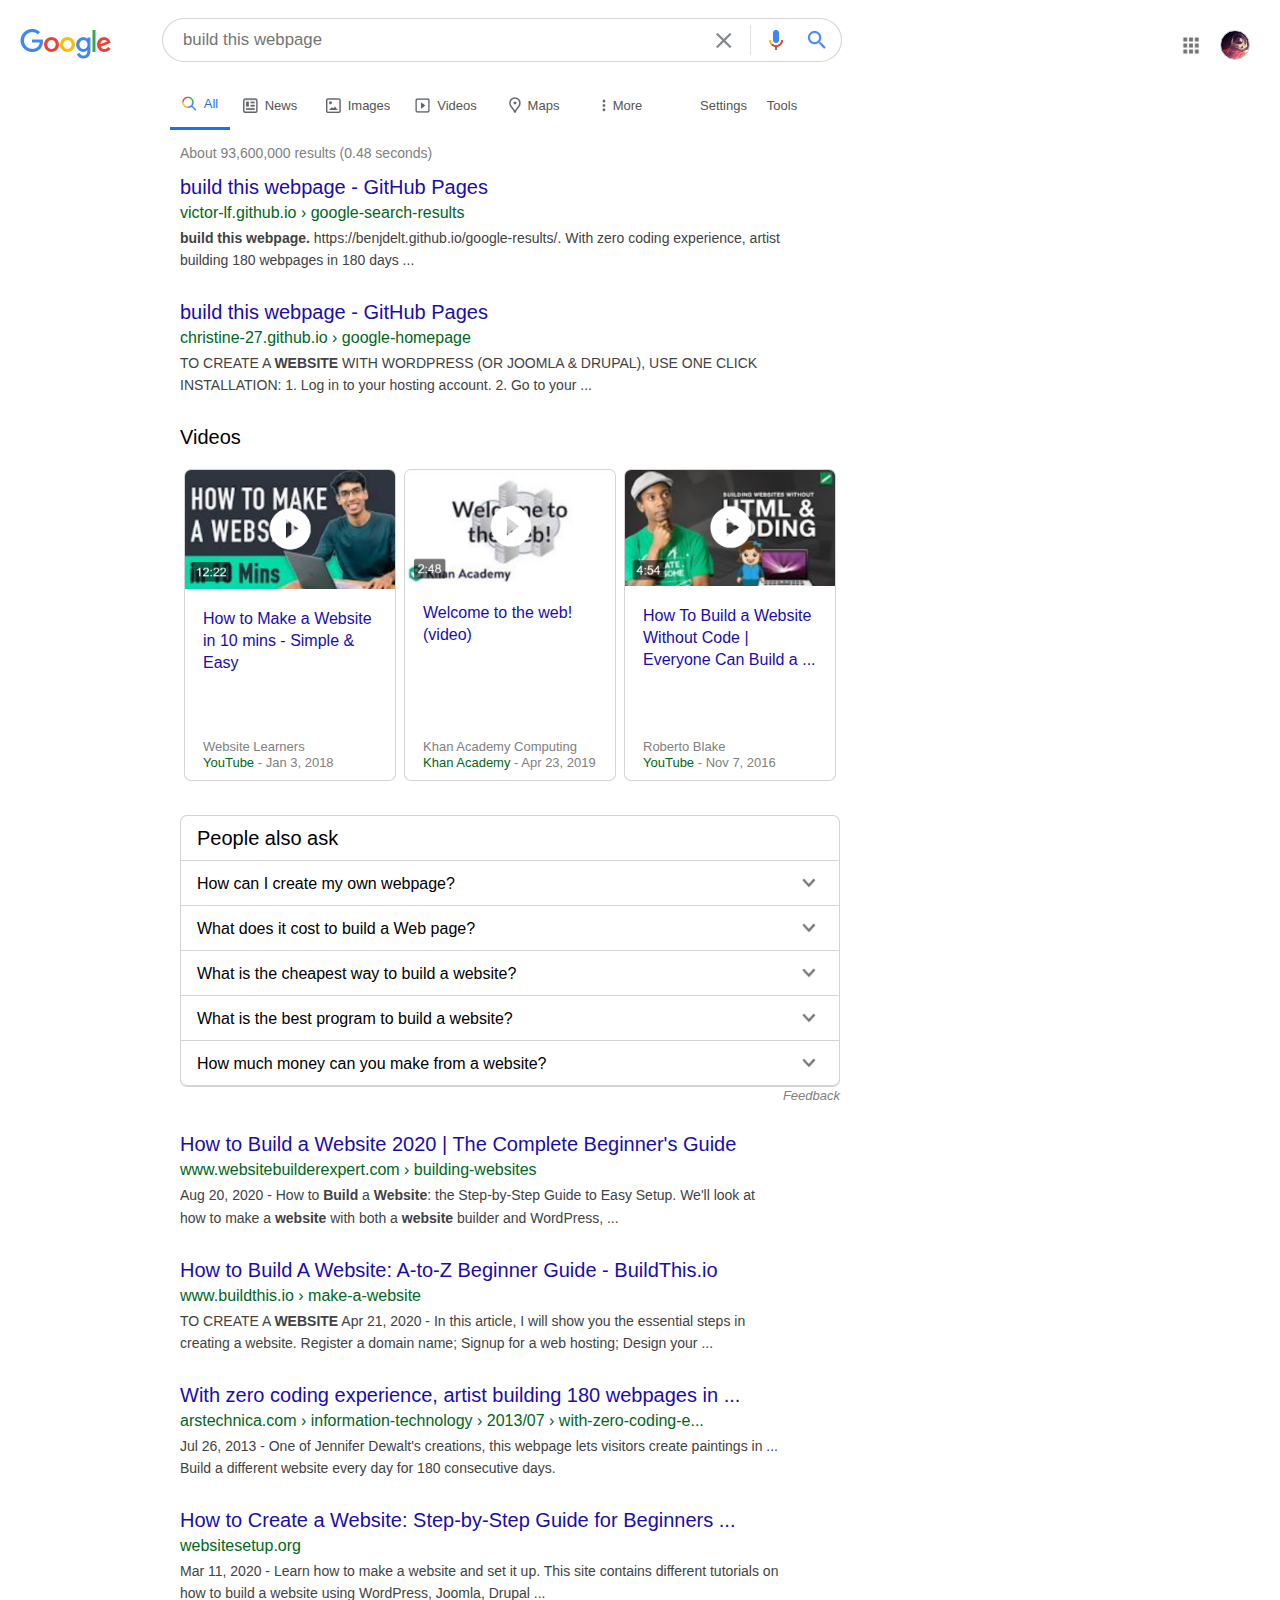
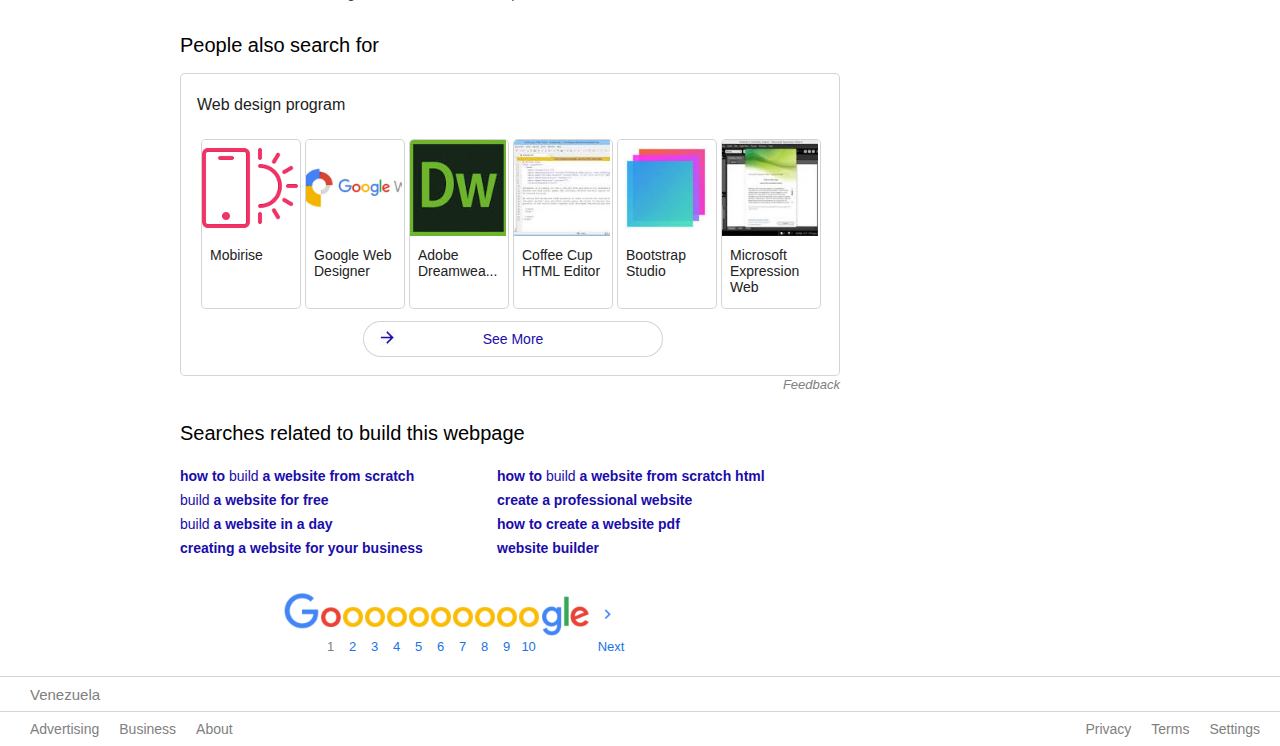
<file: search.html>
<!DOCTYPE html>
<html lang="en">

<head>
  <link
    href="https://fonts.googleapis.com/css2?family=Roboto:ital,wght@0,100;0,300;0,400;0,500;0,700;0,900;1,100;1,300;1,500;1,700;1,900&display=swap"
    rel="stylesheet">
  <link rel="shortcut icon" href="googleicon.ico" />
  <meta charset="UTF-8" name="viewport" content="width=device-width, initial-scale=1.0">
  <link rel="stylesheet" href="mystyles.css">
  <title>build this webpage - Google Search</title>
</head>

<body class="container">

  <div class="navsearch">
    <a href="index.html"><img id="googlehome" title="Go to Google Home" src="googlelogo.png"></a>
    <div class="searchbar" style="margin-right:auto">
      <input id="inputSearch" title="Search" placeholder="build this webpage">
      <img id="closing" src="closeIcon.png">
      <img id="micIcon" src="googleMic.png">
      <img id="searchIconblue" src="magGlassblue.png">

    </div>
    <div id="apps" title="Google apps"></div>
    <div id="profile" title="Google Account: vicus"></div>
  </div>

  <div id="icons" class="navsearch">
    <button id="allbutton"><img id="allIcon" src="allbutton.png">All</button>
    <button class="iconsButtons"><img id="allIcon" src="news.png">News</button>
    <button class="iconsButtons"><img class="otherIcons" src="images.png">Images</button>
    <button class="iconsButtons"><img class="otherIcons" src="videos.png">Videos</button>
    <button class="iconsButtons"><img class="mapicon" src="maps.png">Maps</button>
    <button class="iconsButtons" style="margin-right:30px"><img class="moreicon" src="more.png">More</button>
    <span style="margin-right:10px">Settings</span>
    <a href="" class="iconsButtons">Tools</a>
  </div>

  <div id="searchres">About 93,600,000 results (0.48 seconds)</div>

  <div class="resultsmain">
    <div class="resultscontainer">
      <div style="margin-bottom: 5px;"><a href="">build this webpage - GitHub Pages</a></div>
      <div style="margin-bottom: 5px;"><span>victor-lf.github.io › google-search-results</span></div>
      <div style="margin-bottom: 30px;" class="preview">
        <strong>build this webpage.</strong> https://benjdelt.github.io/google-results/. With zero coding experience,
        artist
        building 180 webpages in 180 days ...
      </div>
    </div>


    <div class="resultscontainer">
      <div style="margin-bottom: 5px;"><a href="">build this webpage - GitHub Pages</a></div>
      <div style="margin-bottom: 5px;"><span>christine-27.github.io › google-homepage</span></div>
      <div style="margin-bottom: 30px;" class="preview">
        TO CREATE A <strong>WEBSITE</strong> WITH WORDPRESS (OR JOOMLA & DRUPAL), USE ONE CLICK INSTALLATION:
        1. Log in to your hosting account. 2. Go to your ...
      </div>
    </div>

    <h3 style="font-weight: normal; color: black">Videos</h3><br>

    <div class="videocontainer">

      <div class="videoresults">
        <a href=""><img src="video1.png" class="videopre"></a>
        <div><a href="">How to Make a Website in 10 mins - Simple & Easy</a></div>
        <div style="position:absolute; bottom: 0px; margin-bottom: 10px; font-size: 14px">
          <span>Website Learners</span><br>
          <span style="color:#006621">YouTube</span><span> - Jan 3, 2018</span>
        </div>
      </div>

      <div class="videoresults">
        <a href=""><img src="video2.png" class="videopre"></a>
        <div><a href="">Welcome to the web! (video)</a></div>
        <div style="position:absolute; bottom: 0px; margin-bottom: 10px; font-size: 14px">
          <span>Khan Academy Computing</span><br>
          <span style="color:#006621">Khan Academy</span><span> - Apr 23, 2019</span>
        </div>
      </div>

      <div class="videoresults">
        <a href=""><img src="video3.png" class="videopre"></a>
        <div><a href="">How To Build a Website Without Code | Everyone Can Build a ...</a></div>
        <div style="position:absolute; bottom: 0px; margin-bottom: 10px; font-size: 14px">
          <span>Roberto Blake</span><br>
          <span style="color:#006621">YouTube</span><span> - Nov 7, 2016</span>
        </div>
      </div>



    </div>

    <div class="alsoask">
      <h3 style="font-size: 20px;">People also ask</h3>
      <div>How can I create my own webpage?<img class="arrowimg" src="arrow.png"></div>
      <div>What does it cost to build a Web page?<img class="arrowimg" src="arrow.png"></div>
      <div>What is the cheapest way to build a website?<img class="arrowimg" src="arrow.png"></div>
      <div>What is the best program to build a website?<img class="arrowimg" src="arrow.png"></div>
      <div id="lastquestion">How much money can you make from a website?<img class="arrowimg" src="arrow.png"></div>
    </div>
    <div style="text-align: right; padding:0; width: 660px; margin-bottom: 30px;"><em>Feedback</em></div>




    <div class="resultscontainer">
      <div style="margin-bottom: 5px;"><a href="">How to Build a Website 2020 | The Complete Beginner's Guide</a></div>
      <div style="margin-bottom: 5px;"><span>www.websitebuilderexpert.com › building-websites</span></div>
      <div style="margin-bottom: 30px;" class="preview">
        Aug 20, 2020 - How to <strong>Build</strong> a <strong>Website</strong>: the Step-by-Step Guide to Easy Setup.
        We'll
        look at how to make a <strong>website</strong> with both a <strong>website</strong> builder and WordPress, ...
      </div>
    </div>

    <div class="resultscontainer">
      <div style="margin-bottom: 5px;"><a href="">How to Build A Website: A-to-Z Beginner Guide - BuildThis.io</a></div>
      <div style="margin-bottom: 5px;"><span>www.buildthis.io › make-a-website</span></div>
      <div style="margin-bottom: 30px;" class="preview">
        TO CREATE A <strong>WEBSITE</strong> Apr 21, 2020 - In this article, I will show you the essential steps in
        creating a website. Register a domain name; Signup for a web hosting; Design your ...
      </div>
    </div>

    <div class="resultscontainer">
      <div style="margin-bottom: 5px;"><a href="">With zero coding experience, artist building 180 webpages in ...</a>
      </div>
      <div style="margin-bottom: 5px;"><span>arstechnica.com › information-technology › 2013/07 ›
          with-zero-coding-e...</span></div>
      <div style="margin-bottom: 30px;" class="preview">
        Jul 26, 2013 - One of Jennifer Dewalt's creations, this webpage lets visitors create paintings in ... Build a
        different
        website every day for 180 consecutive days.
      </div>
    </div>

    <div class="resultscontainer">
      <div style="margin-bottom: 5px;"><a href="">How to Create a Website: Step-by-Step Guide for Beginners ...</a>
      </div>
      <div style="margin-bottom: 5px;"><span>websitesetup.org</span></div>
      <div style="margin-bottom: 30px;" class="preview">
        Mar 11, 2020 - Learn how to make a website and set it up. This site contains different tutorials on how to build
        a website using WordPress, Joomla, Drupal ...
      </div>
    </div>

    <h3 style="font-weight: normal; color: black">People also search for</h3><br>


    <div class="alsosearch">
      <span>Web design program</span>
      <div><img src="mobirise.png"><a href="">Mobirise</a></span></div>
      <div><img src="webdesigner.png"><a href="">Google Web Designer</a></span></div>
      <div><img src="dw.jpg"><a href="">Adobe Dreamwea...</a></span></div>
      <div><img src="coffee.jpg"><a href="">Coffee Cup HTML Editor</a></span></div>
      <div><img src="bootstrap.jpg"><a href="">Bootstrap Studio</a></span></div>
      <div><img src="expression.jpg"><a href="">Microsoft Expression Web</a></span></div>
      <div class="alsobutton">See More</div>
    </div>
    <div style="text-align: right; padding:0; width: 660px; margin-bottom: 30px;"><em>Feedback</em></div>

    <h3 style="font-weight: normal; color: black">Searches related to build this webpage</h3><br>

    <div class="searchcard">
      <span><strong>how to</strong> build <strong>a website from scratch</strong></span><br>
      <span>build <strong>a website for free</strong></span><br>
      <span>build <strong>a website in a day</strong></span><br>
      <span><strong>creating a website for your business</strong></span><br>
      <span><strong>how to</strong> build <strong>a website from scratch html</strong></span><br>
      <span><strong>create a professional website</strong></span><br>
      <span><strong>how to create a website pdf</strong></span><br>
      <span><strong>website builder</strong></span><br>
    </div>

    <div class="pagecontainer">
      <div class="googlepages">
        <div id="gmay"><img src="gmay.png"></div>
        <table>
          <tr>
            <td>
              <div><img src="redo.png"></div>
            </td>
            <td>
              <div><img src="yellowo.png"></div>
            </td>
            <td>
              <div><img src="yellowo.png"></div>
            </td>
            <td>
              <div><img src="yellowo.png"></div>
            </td>
            <td>
              <div><img src="yellowo.png"></div>
            </td>
            <td>
              <div><img src="yellowo.png"></div>
            </td>
            <td>
              <div><img src="yellowo.png"></div>
            </td>
            <td>
              <div><img src="yellowo.png"></div>
            </td>
            <td>
              <div><img src="yellowo.png"></div>
            </td>
            <td>
              <div><img src="yellowo.png"></div>
            </td>
          </tr>
          <tr>
            <td>1</td>
            <td><a href="">2</a></td>
            <td><a href="">3</a></td>
            <td><a href="">4</a></td>
            <td><a href="">5</a></td>
            <td><a href="">6</a></td>
            <td><a href="">7</a></td>
            <td><a href="">8</a></td>
            <td><a href="">9</a></td>
            <td><a href="">10</a></td>
          </tr>
        </table>
        <div id="gle"><img src="gle.png"></div>
        
        <table style="margin-left: 20px">
          <tr>
            <td>
              <div><a href=""><img src="nextarrow.png"></a></div>
            </td>
          </tr>
          <tr>
            <td>
              <a href="">Next</a>
            </td>
          </tr>
        </table>
      </div>
    </div>

    <div class="lastcontainer"></div>


  </div>
  
  <footer id="firstFooter" class="footer">Venezuela</footer>
  <footer id="secondFooter" class="footer">
    <a href="">Advertising</a>
    <a href="">Business</a>
    <a href="" style="margin-right:auto">About</a>
    <a href="">Privacy</a>
    <a href="">Terms</a>
    <a href="">Settings</a>
  </footer>





</body>

</html>
</file>
<file: mystyles.css>
* {
    box-sizing: border-box;
    font-size: 13px;
    font-family: arial, sans-serif;
    padding:0;
    margin:0;
    
}

html {
    height: 100%;
}

.container {
    
    display: flex;
    flex-direction: column;
    min-height: 100%;
    margin: 0;
    padding: 0; 
    font-family: Arial, Helvetica, sans-serif;
    position: relative;
}

.navbar { /*flex container for Navigation Buttons*/
    display: flex;
    justify-content: flex-end;
    align-items: center;
    padding: 12px;
}

.navsearch { /*flex container for Navigation Buttons on the Search Page*/
    margin-top: 10px;
    padding: 0;
    display: flex;
    justify-content: flex-start;
    align-items: center;
    height: 70px;
}

.navbar a, div{
    padding-right: 15px;  
    background-color: white;
    text-decoration: none;
    color: rgba(0,0,0,0.87);
    font-size: 13px;
}



.navbar a:hover {
    color: rgba(128, 128, 128, 0.85);
    text-decoration: underline;
    cursor: pointer;   
}

#apps {
    width: 20px;
    height: 20px;
    background: url('appson.png') no-repeat;
    background-size: contain;
    margin-right: 15px;
}

#apps:hover {
   
    background: url('appsoff.png') no-repeat;
    background-size: contain;
    cursor: pointer;
}

#profile{
    
    width: 30px;
    height: 30px;
    background: url('profile.jpg') no-repeat;
    background-size: cover;
    border: 1px solid lightgray;
    border-radius: 50%;
    margin:0;
    padding:0;
}

#profile:hover {
    cursor: pointer;
}

.searchzone {
    width: 100%;
    display: flex;
    flex-direction: column;
    justify-content: center;
    align-items: center;
    margin: 100px 0;
    min-height:50%;
    min-width: 60%;

}

.searchzone img{
    margin: 0;
    padding: 0;

}

.searchbar {
    margin: 20px 0 30px 0;
    width: 582px;
    height: 44px;
    border: 1px solid rgba(134, 130, 130, 0.35);
    border-radius: 20px;
    display: flex;
    justify-content: center;
    align-items: center;
    padding: 0;
}

.navsearch .searchbar {
    margin: 20px 0 30px 0;
    width: 680px;
    height: 44px;
    border: 1px solid rgba(134, 130, 130, 0.35);
    border-radius: 40px;
    display: flex;
    justify-content: center;
    align-items: center;
    padding: 0;
}



#micIcon {
    width: 15px;
    height: 20px;
    margin: 0 15px 0 0;
    padding: 0;
}

 #searchIcon {
    width: 15px;
    height: 15px;
    margin: 0 0 0 10px;
    padding: 0;
}

#searchIconblue {
    width: 18px;
    height: 18px;
    margin: 0 15px 0 10px;
    padding: 0;
}

#closing {
    width: 40px;
    height: 30px;
    margin: 0 15px 0 10px;
    padding: 0;
}

.navsearch #apps {
    width: 19px;
    height: 19px;
    margin-right: 18px;
}

.navsearch #profile {
    width: 30px;
    height: 30px;
    margin-right: 30px;
}

.navsearch #searchIcon2 {
    width: 15px;
    height: 100px;
    margin-right: 15px;
    margin-left: 15px;
}

.searchbar:hover {
    box-shadow: 0 3px 5px lightgray, 0 -1px 5px lightgray;
    
}

#inputSearch {
    width: 90%;
    border: transparent;
    font-size: 1.2em;
    margin-left: 20px;
   
}

#inputSearch:focus {
    outline: none;
}

.buttons {
    display: flex;
    width: 582px;
    height: 44px;
    justify-content: center;
    align-items: center;
}

button {
    height:70%;
    font-family: arial,sans-serif;
    font-size: 13px;
    color: rgba(0, 0, 0, 0.7);
    padding: 0 16px;
    line-height: 27px;
    height: 36px;
    min-width: 54px;
    text-align: center;
    cursor: pointer;
    user-select: none;
    background: none;
    border: 1px solid white;
    box-shadow: 0 3px 5px lightgray;
    border-radius: 5px;
    outline: none;
}

#searchb {
    margin-right: 30px;
    margin-left: 30px;
}

button:hover {
    border: 1px solid gray;
    color: black;
}

button:hover a{
    color: black;
}


button a {
    text-decoration:none;
    color: rgba(0, 0, 0, 0.7);
    outline: none;
}



.footer {
    display: flex;
    align-items: center;
    width:100%;
    height: 35px;
    margin: 0;
    padding: 10px 0 10px 30px ;
    font-size: 15px;
    color: gray;
    border-top: 1px solid rgba(134, 130, 130, 0.35);
    position: absolute;
    background-color: white;
}

#firstFooter {
    bottom: 35px;
}
#secondFooter {
    bottom: 0px;
}

#secondFooter a, img, div{
    padding-right:20px;  
    text-decoration: none;
    color: gray;
    font-size: 14px;
}

#googlehome {
    margin:0 50px 0 20px;
    padding:0;
    width: 92px;
    height: 30px;
}

#icons {
    height: 50px;
    display: flex;
    margin:0;
    padding:0;
    align-items: center;
    color: rgb(85, 84, 84);

}
.iconsButtons {
    display:inline-flex;
    margin:0;
    padding-left:8px;
    width: 88px;
    height: 50px;
    border-radius: 0;
    box-shadow: none;
    align-items: center;
    justify-content: center;
    color: inherit;
    
}

.iconsButtons:hover{
    border: none;
    color: inherit;
}



#allbutton {
   
    border-style: none none solid none;
    border-bottom:3px solid #1a73e8;
    margin-left: 170px;
    color: #1a73e8;
    display:inline-flex;
    padding:0;
    width: 60px;
    height: 50px;
    border-radius: 0;
    box-shadow: none;
    align-items: center;
    justify-content: center;
}

#allbutton:hover {
    border-style: none none solid none;
    border-bottom:3px solid #1a73e8;
}

#allIcon {
    width:15px;
    height:15px;
    margin:0 7px 0 0;
    padding:0;
}



.otherIcons {
    width:15px;
    height:15px;
    margin:0 7px 0 0;
    padding:0;
}

.mapicon {
    width: 12px;
    height: 16px;
    margin:0 7px 0 0;
    padding:0;
}


.moreicon {
    width:4px;
    height:13px;
    margin:0 7px 0 0;
    padding:0;
}

a.iconsButtons {
    width: 50px;
    text-decoration:none;
    color:  inherit;
    margin: 0;
    padding: 7px 0;
    height:auto;
}

a.iconsButtons:hover {
    border: 1px solid gray;
    border-radius: 5px;
}

span:hover {cursor: pointer;}

#searchres {
    margin-left: 180px;
    padding: 15px 0;
}

.resultsmain {
    display: flex;
    width: 600px;
    height: auto;
    flex-direction: column;
    margin-left: 180px;
    
    
}

.resultscontainer {
    width: 600px;
    height: auto;
    font-family: Arial, Helvetica, sans-serif;
    padding: 0;
    
    
}

.resultscontainer a {
    font-size: 20px;
    color: #1a0dab;
    text-decoration: none;
   
    
}

h3 {
    font-size: 20px;
    margin:0;
}

.resultscontainer span {
    font-size: 16px;
    color: #006621;
    padding: 0;
    
    
}

.resultscontainer a:hover {
    font-size: 20px;
    color: #1a0dab;
    text-decoration: underline;
    
}

.preview {
    font-size: 14px;
    line-height: 1.58;
    padding: 0;
    color: rgb(66, 66, 66);
}

.videocontainer {
    display: flex;
    flex-direction: row;
    margin-bottom: 30px;
    padding: 0;
    width: 660px;
}

.videoresults {
    position: relative;
    padding:0;
    width: 220px;
    height: 312px;
    margin: 4px;
    border: 1px solid  rgba(134, 130, 130, 0.35);
    border-radius: 7px;
    overflow: hidden;
    word-wrap: break-word;
}

.videopre {
    padding:0;
    margin-bottom: 10px;
    max-width: 100%;
    max-height: 100%;
    object-fit: cover;  
    
}

.videoresults a {
    padding:0;
    margin:0;
    text-decoration: none;
    color:#1a0dab;
    font-size: 16px;
    line-height: 1.375;
}

.videoresults a:hover {
    text-decoration: underline;
}

.videoresults div {
    
    padding: 3px 18px 0;

}

.alsoask {
    display: flex;
    padding: 0;
    flex-direction: column;
    width: 660px;
    margin-bottom: 0px;
    border: 1px solid  rgba(134, 130, 130, 0.35);
    border-radius: 7px;
    
}

.alsoask div, .alsoask h3{
    position: relative;
    display: flex;
    height:43px; 
    padding: 9px 16px;
    margin: 0;
    height: 45px;
    border-bottom: 1px solid  rgba(134, 130, 130, 0.35);
    font-weight: normal;
    font-size: 16px;
    color: black;
    align-items: center;
}

.alsoask div {
    line-height: 1.58;
}
#lastquestion {
    border-bottom: 1px solid  rgba(134, 130, 130, 0.35);
    border-radius: 7px;
}

.arrowimg {
    width: 37px;
    height: 13px;
    position: absolute;
    right: 0px;
}

.lastcontainer {
    margin-bottom: 60px;
}

.alsosearch {
    display: flex;
    width: 660px;
    padding: 6px 0 6px 6px;
    border: 1px solid rgba(134, 130, 130, 0.35);
    border-radius: 5px;
    flex-wrap: wrap;
    justify-content: center;
    align-items: center;
}

.alsosearch span {
    font-size: 16px;
    margin: 16px 10px 25px 10px;
    color: #222;
    width:100%;
}

.alsosearch div {
    border: 1px solid rgba(134, 130, 130, 0.35);
    border-radius: 5px;
    width: 100px;
    height: 170px;
    margin-right: 4px;
    padding: 0;
    overflow: hidden;
    justify-content: center;
    align-items: center;
}

.alsosearch img{
    padding: 0;
    height: 96px;
    width: 96px;
}

.alsosearch div>a {
    display: block;
    font-size: 14px;
    text-decoration: none;
    color: #222;
    margin: 8px 8px;   
}

.alsosearch div:hover {
    text-decoration: underline;
    cursor: pointer;    
}

.alsosearch>.alsobutton {
    display: flex;
    font-size: 14px;
    color: #1a0dab;
    margin: 12px 12px;
    padding: 7px 12px;
    height: 36px;
    width:300px;
    border: 1px solid rgba(134, 130, 130, 0.35);
    border-radius: 18px;
    background-image: url(bluearrow.png);
    background-size: 15px 15px;
    background-position: 16px 8px;    
    background-repeat: no-repeat;
}

.alsosearch .alsobutton>img {
    width: 20px;
    height: 20px;
    float: left;
}

.alsosearch>.alsobutton:hover {
    text-decoration: none;   
}

.searchcard {
    columns: 2;
    width: 652px;
    height: 104px;
    padding: 3px 32px 3px 0px;
    line-height: 24px;
    
}

.searchcard>span {
    font-size: 14px;
    color: #1a0dab;
    margin-bottom: 12px;
}

strong {
    font-family: Arial, Helvetica, sans-serif;
    font-size: inherit;
}

.pagecontainer {
    display: flex;
    padding: 30px;
    margin: 0;
    align-items: center;
    justify-content: center;
}

.googlepages {
    display: flex;
    align-content: center;
    justify-items: center;
    padding: 0;
    margin: 0;
}


.googlepages img{
    padding:0;
    margin: 0;
    width:20px;
    height:20px;
}

.googlepages div{
    display: flex;
    padding:0;
    margin: 0;
    width:20px;
    height:40px;
    align-items: center;
    justify-content: center;
}

.googlepages td{
    text-align: center;
    padding:0;
}

.googlepages a{
    text-decoration: none;
    color: #1a73e8
}

.googlepages a:hover{
    text-decoration: underline;
}
#gmay {
    flex-direction: column;
    align-items: flex-end;
}

#gmay img {
    padding:0;
    width:35px;
    height:45px;
}

#gle img {
    padding: 0;
    width: 50px;
    height: 40px;
    margin-top: 2px;
}

table {
    margin-right: 15px;
}
</file>
